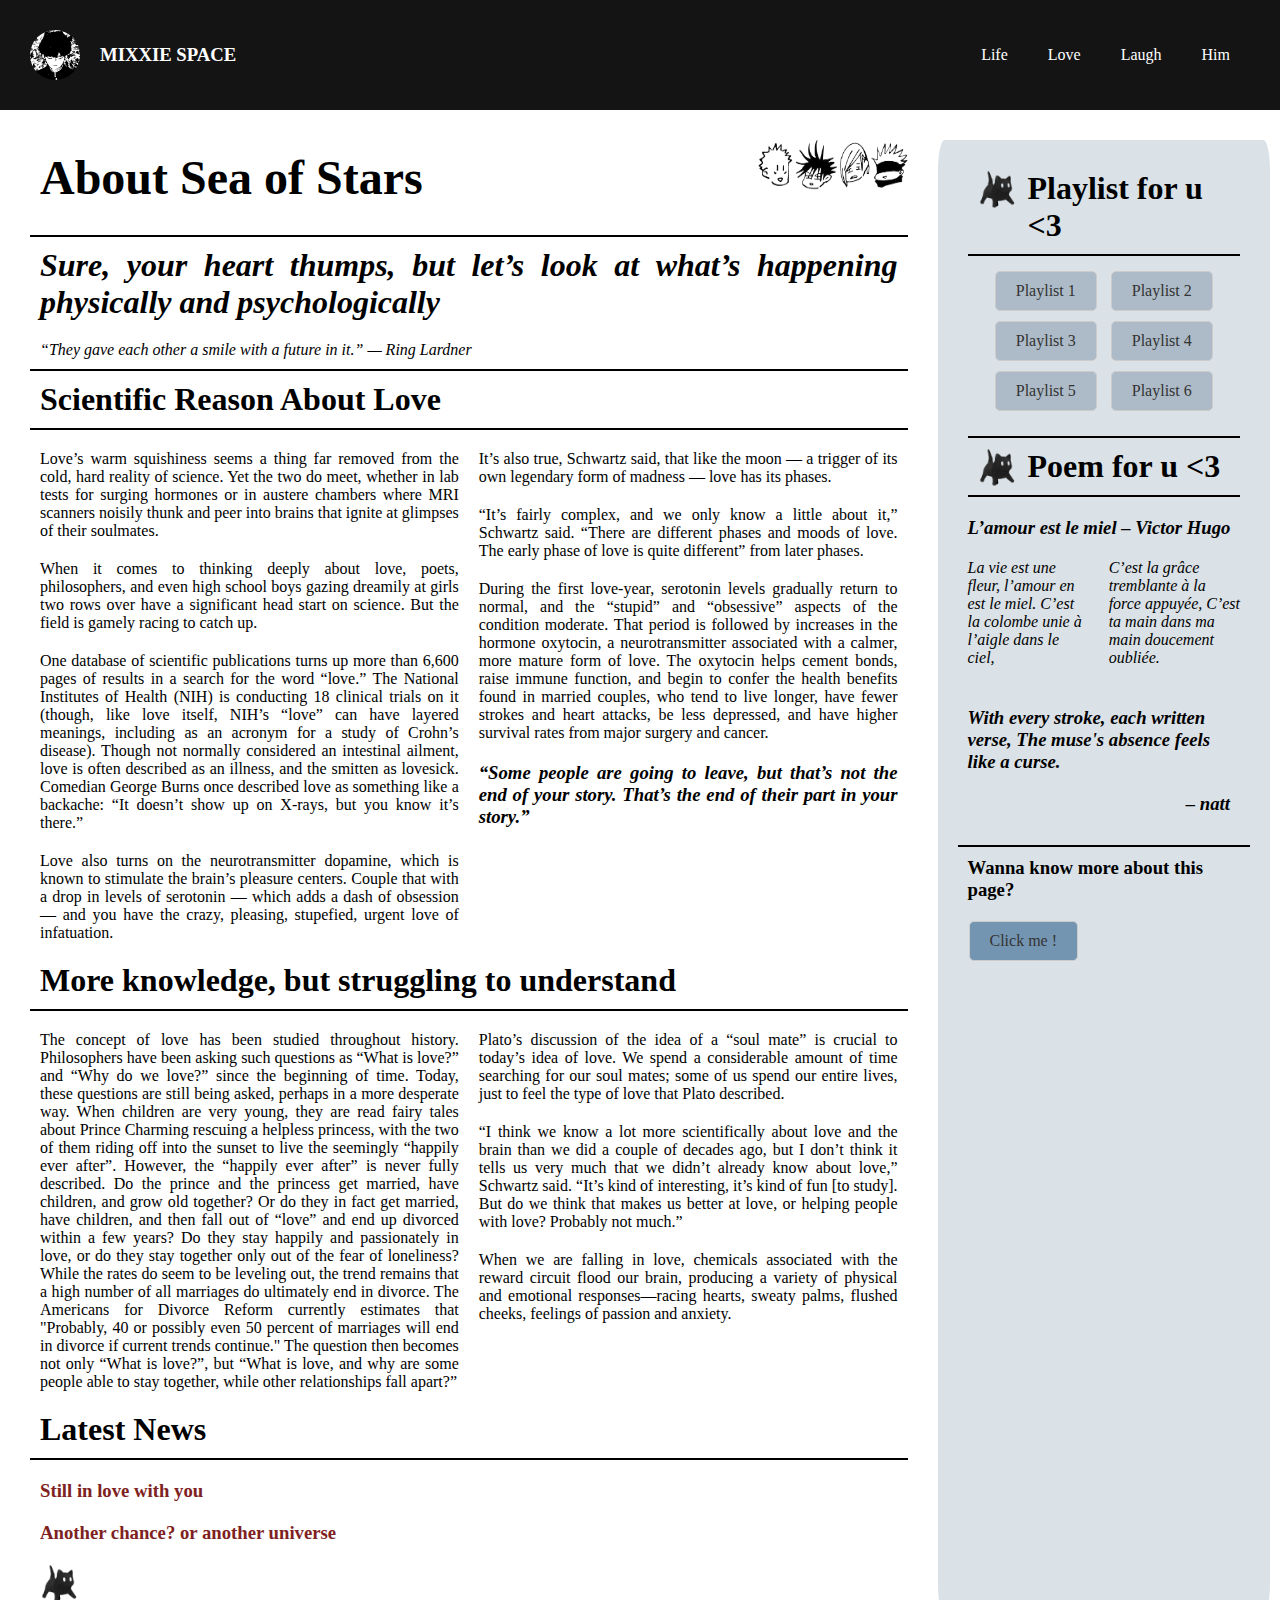
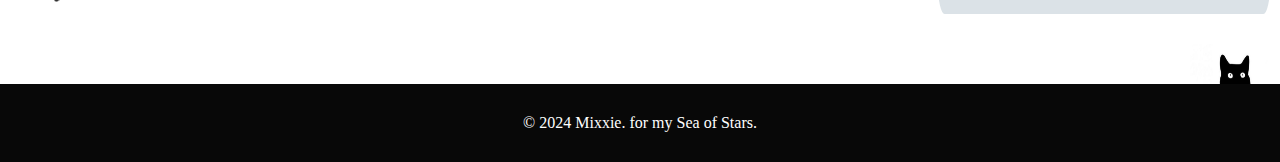
<file: index.html>
<!DOCTYPE html>
<html lang="en">
  <head>
    <meta charset="UTF-8" />
    <meta name="viewport" content="width=device-width, initial-scale=1.0" />
    <link rel="stylesheet" href="css.css" />
    <title>MIXXIE SPACE</title>
  </head>
  <body>
    <header>
      <h3> <img src="pfp.jpg" alt="Logo Image" id="logo-img"  />MIXXIE SPACE</h3>
      <nav>
        <ul>
          <li><a href="https://jujutsu-kaisen.fandom.com/wiki/Kento_Nanami">Life</a></li>
          <li><a href="#https://jujutsu-kaisen.fandom.com/wiki/Toji_Fushiguro">Love</a></li>
          <li><a href="https://jujutsu-kaisen.fandom.com/wiki/Suguru_Geto">Laugh</a></li>
          <li><a href="https://jujutsu-kaisen.fandom.com/wiki/Satoru_Gojo">Him</a></li>
        </ul>
      </nav>
    </header>
    <main>
        <div id="content">
            <img src="jjk.png" alt="" style="float:right;width:150px;height:50px;">
            <h1> About Sea of Stars</h1>
            <h2 style="margin-bottom: 0%; font-style: italic; border-top: 2px solid rgb(0, 0, 0);">Sure, your heart thumps, but let’s look at what’s happening physically and psychologically</h2>
            <p style="border-bottom: 2px solid rgb(0, 0, 0); margin-top: 0%; font-style: italic ;">“They gave each other a smile with a future in it.”
              — Ring Lardner </p>
            <h2 style="border-bottom: 2px solid rgb(0, 0, 0);">Scientific Reason About Love</h2>
 
            <div style="display: flex; justify-content: space-between;">
              <div style="flex: 1; box-sizing: border-box;">
                <p>Love’s warm squishiness seems a thing far removed from the cold, hard reality of science. Yet the two do meet, whether in lab tests for surging hormones or in austere chambers where MRI scanners noisily thunk and peer into brains that ignite at glimpses of their soulmates.</p>
                <p>When it comes to thinking deeply about love, poets, philosophers, and even high school boys gazing dreamily at girls two rows over have a significant head start on science. But the field is gamely racing to catch up.</p>
                <p>One database of scientific publications turns up more than 6,600 pages of results in a search for the word “love.” The National Institutes of Health (NIH) is conducting 18 clinical trials on it (though, like love itself, NIH’s “love” can have layered meanings, including as an acronym for a study of Crohn’s disease). Though not normally considered an intestinal ailment, love is often described as an illness, and the smitten as lovesick. Comedian George Burns once described love as something like a backache: “It doesn’t show up on X-rays, but you know it’s there.”</p>
                <p>Love also turns on the neurotransmitter dopamine, which is known to stimulate the brain’s pleasure centers. Couple that with a drop in levels of serotonin — which adds a dash of obsession — and you have the crazy, pleasing, stupefied, urgent love of infatuation.</p>
              </div>
              <div style="flex: 1;box-sizing: border-box;">
                <p>It’s also true, Schwartz said, that like the moon — a trigger of its own legendary form of madness — love has its phases.</p>
                <p>“It’s fairly complex, and we only know a little about it,” Schwartz said. “There are different phases and moods of love. The early phase of love is quite different” from later phases.</p>
                <p>During the first love-year, serotonin levels gradually return to normal, and the “stupid” and “obsessive” aspects of the condition moderate. That period is followed by increases in the hormone oxytocin, a neurotransmitter associated with a calmer, more mature form of love. The oxytocin helps cement bonds, raise immune function, and begin to confer the health benefits found in married couples, who tend to live longer, have fewer strokes and heart attacks, be less depressed, and have higher survival rates from major surgery and cancer.</p>
                <h3 style="font-style: italic;">“Some people are going to leave, but that’s not the end of your story. That’s the end of their part in your story.”</h3>
              </div>
            </div>

            <h2 style="border-bottom: 2px solid rgb(0, 0, 0);">More knowledge, but struggling to understand</h2>
            <div style="display: flex; justify-content: space-between;">
              <div style="flex: 1;">
                <p>The concept of love has been studied throughout history. Philosophers have been asking
                  such questions as “What is love?” and “Why do we love?” since the beginning of time. Today,
                  these questions are still being asked, perhaps in a more desperate way. When children are very
                  young, they are read fairy tales about Prince Charming rescuing a helpless princess, with the two
                  of them riding off into the sunset to live the seemingly “happily ever after”. However, the
                  “happily ever after” is never fully described. Do the prince and the princess get married, have
                  children, and grow old together? Or do they in fact get married, have children, and then fall out
                  of “love” and end up divorced within a few years? Do they stay happily and passionately in
                  love, or do they stay together only out of the fear of loneliness? While the rates do seem to be
                  leveling out, the trend remains that a high number of all marriages do ultimately end in divorce.
                  The Americans for Divorce Reform currently estimates that "Probably, 40 or possibly even 50
                  percent of marriages will end in divorce if current trends continue." The question then becomes
                  not only “What is love?”, but “What is love, and why are some people able to stay together,
                  while other relationships fall apart?”</p>
                </div>
              <div style="flex: 1; ">
                <p>Plato’s discussion of the idea of a “soul mate” is crucial to today’s idea of love.
                  We spend a considerable amount of time searching for our soul mates; some of us spend our
                  entire lives, just to feel the type of love that Plato described. </p>
                <p>“I think we know a lot more scientifically about love and the brain than we did a couple of decades ago, but I don’t think it tells us very much that we didn’t already know about love,” Schwartz said. “It’s kind of interesting, it’s kind of fun [to study]. But do we think that makes us better at love, or helping people with love? Probably not much.”</p>
                <p>When we are falling in love, chemicals associated with the reward circuit flood our brain, producing a variety of physical and emotional responses—racing hearts, sweaty palms, flushed cheeks, feelings of passion and anxiety.</p>
              </div>
            </div>
            
            <h2 style="border-bottom: 2px solid rgb(0, 0, 0);">Latest News</h2>
            <article>
              <h3 style="color: rgb(126, 33, 33);" class="article-title" onclick="toggleArticle(event)">Still in love with you</h3>
              <div class="article-content">
                  <p>While research on this specific topic is quite thin, we can speculate the real reason by looking at what we know about what our brains experience when we fall in love. The first time you fell in love, your brain experienced all the things mentioned above (increases in positive hormones, decreases in negative hormones).</p>
                  <p>Jefferson Singer, a psychologist who focuses on autobiographical memory, says that most people experience a “memory bump” between the ages of 15 and 26. This memory bump happens at a time when we are experiencing all kinds of firsts (driving a car, having sex, falling in love, etc.). Later in life, these memories tend to be more impactful because they occurred when our memory was at its peak.</p>
                  <p>“We have the opportunity to rehearse it and replay it, rethink it, reimagine it, re-experience it,” says Singer.</p>
                  <p>There is still be much research to be done on the true effects of love on the human brain, but from what we understand so far, love doesn’t just affect us while we experience it. Its impact on our biology can be felt for the rest of our lives, and the power of this phenomenon can be difficult to explain and understand, as Albert Einstein once put it: “How on earth are you going to explain in terms of chemistry and physics so important a biological phenomenon as first love?”</p>
              </div>
          </article>
          <article>
              <h3 style="color: rgb(126, 33, 33);" class="article-title" onclick="toggleArticle(event)">Another chance? or another universe</h3>
              <div class="article-content">
                  <p>Some physicists believe in a flatter version of multiple universes. That is, if the universe that we live in goes on forever, there are only so many ways that the building blocks of matter can arrange themselves as they assemble across infinite space. Eventually, any finite number of particle types must repeat a particular arrangement. Hypothetically, in a big enough space, those particles must repeat arrangements as large as entire solar systems and galaxies.</p>
                  <p>So, your entire life might be repeated elsewhere in the universe, down to what you ate for breakfast yesterday. At least, that's the theory.</p>
                  <p style="font-style: italic;">“Maybe we were together in another life...in a parallel universe, maybe our paths are not supposed to cross twice, maybe your arms are not supposed to go around me. I hear about you now & then, I wonder where you are & how you feel. Sometimes I walk by & I look up to your balcony, just to make sure you were real-just to make sure that I can still feel you...it appears to me that Destiny Rules...”</p>
                  <p>― Stevie Nicks</p>
              </div>
          </article>
            <img src="cat1.png" alt="" style="float:left;width:40px;height:40px;padding: 10px;">
          </div>

          <aside>
            <h2 style="border-bottom: 2px solid rgb(0, 0, 0);"> <img src="cat1.png" alt="" style="float:left;width:40px;height:40px;"> Playlist for u <3</h2>
            <div class="playlist-list">
              <a class="playlist-button" href="#" data-playlist-url="https://open.spotify.com/embed/playlist/291PCtherxPaNhoAWfi700?utm_source=generator">Playlist 1</a>
              <a class="playlist-button" href="#" data-playlist-url="https://open.spotify.com/embed/playlist/6SkhXGHMbJoqqecXIIksOm?utm_source=generator">Playlist 2</a>
              <a class="playlist-button" href="#" data-playlist-url="https://open.spotify.com/embed/playlist/3dyyLciNnCgL9GfvObSuRc?utm_source=generator">Playlist 3</a>
              <a class="playlist-button" href="#" data-playlist-url="https://open.spotify.com/embed/playlist/6boCQocEqEuk6YyXbmY9ky?utm_source=generator">Playlist 4</a>
              <a class="playlist-button" href="#" data-playlist-url="https://open.spotify.com/embed/playlist/2T6MYN2SZKjFxnKa61D2Ia?utm_source=generator">Playlist 5</a>
              <a class="playlist-button" href="#" data-playlist-url="https://open.spotify.com/embed/playlist/4Lk8OFyaX1L8dGYYFJSz8t?utm_source=generator">Playlist 6</a>
            </div>
            <div id="playlist-frame"></div>
            <script src="script.js"></script>
            <h2 style=" margin-top: 0px; border-bottom: 2px solid rgb(0, 0, 0);  border-top: 2px solid rgb(0, 0, 0);"> <img src="cat1.png" alt="" style="float:left;width:40px;height:40px;"> Poem for u <3</h2>
            
            <div class="Poem" style="font-style: italic;">
             <h3>L’amour est le miel – Victor Hugo</h3>
             <div style="display: flex; justify-content: center;">
                <p>La vie est une fleur,
                l’amour en est le miel.
                C’est la colombe unie
                à l’aigle dans le ciel,</p>
                <p>C’est la grâce tremblante
                à la force appuyée,
                C’est ta main dans ma main
                doucement oubliée.</p>
              </div>
              <h3>With every stroke, each written verse,    
                The muse's absence feels like a curse. </h3>
                <h3 style="display: flex; justify-content: flex-end; margin-right: 10px;">– natt</h3>

            </div>
             <div >
              <h3 style="border-top: 2px solid rgb(0, 0, 0);"> Wanna know more about this page?</h3>
              <p><a class="button" href="MIXXIE SPACE.html">Click me !</a></p>
             </div>
          </aside>
    </main>
    <img src="cat.jpg" alt="" style="float:right;width:90px;height:40px;">
    <footer>
      <p>&copy; 2024 Mixxie. for my Sea of Stars.</p>
    </footer>
  </body>
</html>
</file>
<file: css.css>
body, h1, h2, h3, p, ul, li, a {
    margin: 0;
    padding: 0;
  }
  

  header {
    display: flex;
    justify-content: space-between;
    align-items: center;
    padding: 20px;
    background-color: #141414;
    color: #fff;
  }
  h3 {
    display: flex;
    align-items: center;
  }

  h3 img {
    margin-right: 20px;
  }

  #logo-img {
    height: 50px;
    border-radius: 50%;

  }

  nav ul {
    list-style: none;
    margin: 0;
    padding: 0;
    display: flex;
  }
  
  nav li {
    margin-right: 20px;
  }
  
  nav a {
    color: #fff;
    text-decoration: none;
  }
  
  

  main {
    display: flex;
    justify-content: flex-start;
    flex-wrap: wrap;
    width: fit-content;
    margin: 0 auto;
    padding: 10px;
  }

  #content {
    flex: 3;
    margin-right: 10px;
    width: auto;
    padding: 20px;
    text-align: justify;
  }
  
  h1 {
    font-size: 3rem;
    margin-bottom: 20px;
    font-weight: bold;
    padding: 10px;
  }
  
  h2 {
    font-size: 2rem;
    margin-bottom: 10px;
    padding: 10px;
    color: #000000;
  
  }
  h3 {
    padding: 10px;
  }
  p {
    padding: 10px;
  }
  
  ul {
    list-style: none;
    padding: 10px;
  }
  
  li {
    padding: 10px;
  }
  
  a {
    color: #337ab7;
    text-decoration: wavy;
  }
  
  .article-content {
    display: none;
  }

  .article-content.show {
    display: block;
  }


  aside {
    flex: 1;
    flex-wrap: wrap;
    background-color: #dbe2e7;
    padding: 20px;
    margin: 20px 0;
    border-radius: 2%;
  }
  aside div {
    flex-basis: calc(33.333% - 20px);
    margin-bottom: 20px;
  }
  
  aside h2 {
    margin-top: 0;
    margin-right: 10px;
    margin-left: 10px;
    margin-bottom: 10px;
  }
  aside h2 img{
    margin-right: 10px;
  }

  .playlist-button {
    display: inline-block;
    padding: 10px 20px;
    margin: 5px;
    border: 1px solid #ccc;
    background-color: #adbbc8;
    border-radius: 5px;
    text-decoration: none;
    color: #333;
    font-size: 16px;
    transition: background-color 0.3s ease;
  }
  
  .playlist-button:hover {
    background-color: #ddd;
  }
  
  .playlist-list {
    text-align: center;
    margin-bottom: 10px;
  }
  .button {
    display: inline-block;
    padding: 10px 20px;
    margin: 1px;
    margin-top: 0%;
    border: 1px solid #ccc;
    background-color: #7395b2;
    border-radius: 5px;
    text-decoration: none;
    color: #333;
    font-size: 16px;
    transition: background-color 0.3s ease;
  }
  
  .button:hover {
    background-color: #ddd;
  }

  
  footer {
    background-color: #080808;
    color: #fff;
    padding: 20px;
    text-align: center;
    margin-top: 40px;
  }
</file>
